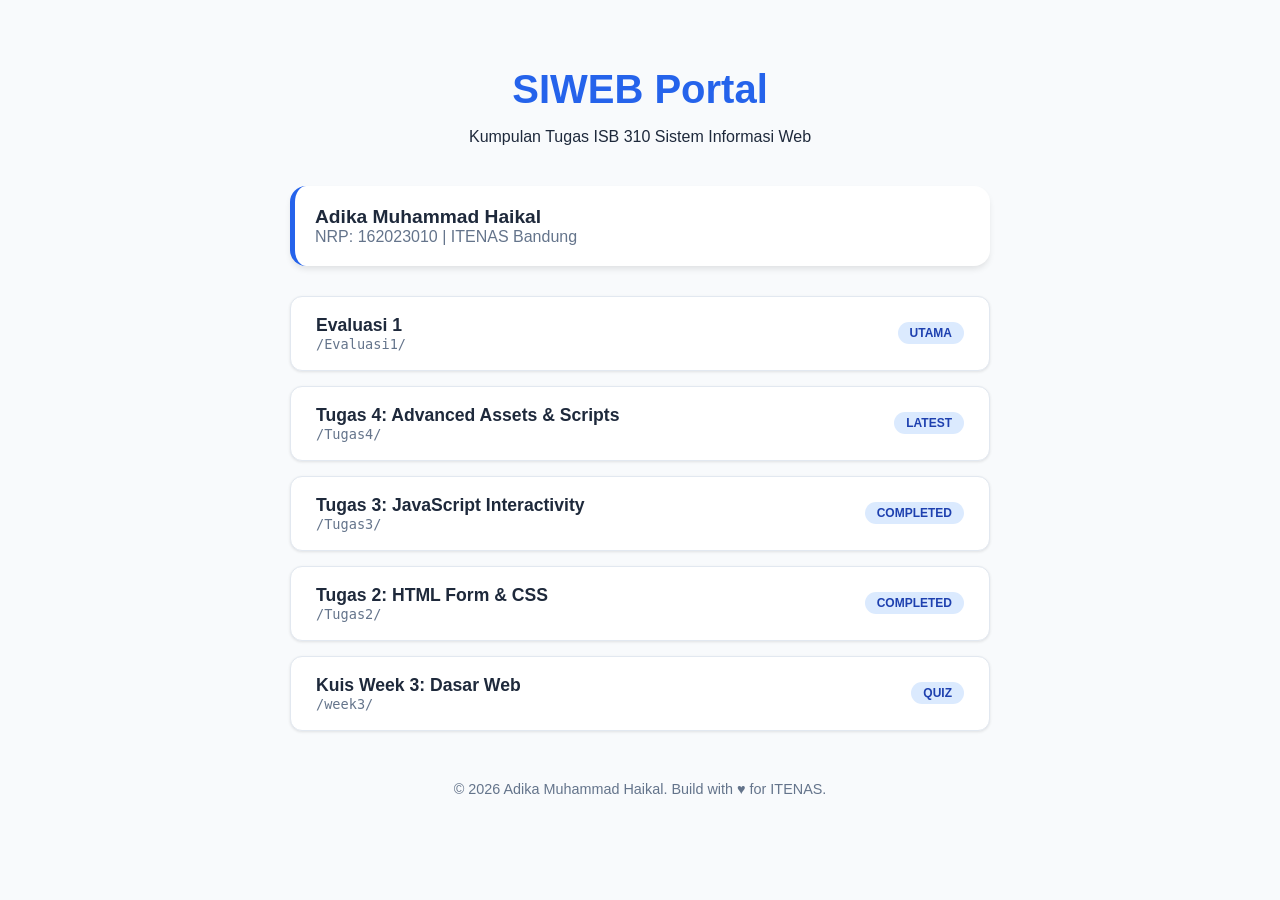
<file: index.html>
<!DOCTYPE html>
<html lang="id">
<head>
    <meta charset="UTF-8">
    <meta name="viewport" content="width=device-width, initial-scale=1.0">
    <title>Portal Tugas SIWEB - Adika</title>
    <style>
        :root {
            --primary: #2563eb;
            --secondary: #64748b;
            --bg: #f8fafc;
            --card: #ffffff;
            --text: #1e293b;
        }

        body {
            font-family: 'Inter', -apple-system, sans-serif;
            background-color: var(--bg);
            color: var(--text);
            margin: 0;
            padding: 40px 20px;
            display: flex;
            justify-content: center;
        }

        .container {
            width: 100%;
            max-width: 700px;
        }

        header {
            text-align: center;
            margin-bottom: 40px;
        }

        h1 {
            font-size: 2.5rem;
            margin-bottom: 10px;
            color: var(--primary);
        }

        .profile-card {
            background: var(--card);
            padding: 20px;
            border-radius: 16px;
            box-shadow: 0 4px 6px -1px rgba(0, 0, 0, 0.1);
            margin-bottom: 30px;
            border-left: 5px solid var(--primary);
        }

        .grid {
            display: grid;
            gap: 15px;
        }

        .task-item {
            background: var(--card);
            text-decoration: none;
            color: inherit;
            padding: 18px 25px;
            border-radius: 12px;
            display: flex;
            align-items: center;
            justify-content: space-between;
            box-shadow: 0 1px 3px rgba(0,0,0,0.1);
            transition: all 0.3s ease;
            border: 1px solid #e2e8f0;
        }

        .task-item:hover {
            transform: translateY(-3px);
            box-shadow: 0 10px 15px -3px rgba(0, 0, 0, 0.1);
            border-color: var(--primary);
        }

        .task-info {
            display: flex;
            flex-direction: column;
        }

        .task-name {
            font-weight: 700;
            font-size: 1.1rem;
        }

        .task-folder {
            font-size: 0.85rem;
            color: var(--secondary);
            font-family: monospace;
        }

        .status-badge {
            font-size: 0.75rem;
            padding: 4px 12px;
            border-radius: 20px;
            background: #dbeafe;
            color: #1e40af;
            font-weight: 600;
        }

        footer {
            margin-top: 50px;
            text-align: center;
            font-size: 0.9rem;
            color: var(--secondary);
        }
    </style>
</head>
<body>

<div class="container">
    <header>
        <h1>SIWEB Portal</h1>
        <p>Kumpulan Tugas ISB 310 Sistem Informasi Web</p>
    </header>

    <div class="profile-card">
        <div style="font-weight: bold; font-size: 1.2rem;">Adika Muhammad Haikal</div>
        <div style="color: var(--secondary);">NRP: 162023010 | ITENAS Bandung</div>
    </div>

    <div class="grid">
        <a href="Evaluasi1/index.html" class="task-item">
            <div class="task-info">
                <span class="task-name">Evaluasi 1</span>
                <span class="task-folder">/Evaluasi1/</span>
            </div>
            <span class="status-badge">UTAMA</span>
        </a>

        <a href="Tugas4/index.html" class="task-item">
            <div class="task-info">
                <span class="task-name">Tugas 4: Advanced Assets & Scripts</span>
                <span class="task-folder">/Tugas4/</span>
            </div>
            <span class="status-badge">LATEST</span>
        </a>

        <a href="Tugas3/index.html" class="task-item">
            <div class="task-info">
                <span class="task-name">Tugas 3: JavaScript Interactivity</span>
                <span class="task-folder">/Tugas3/</span>
            </div>
            <span class="status-badge">COMPLETED</span>
        </a>

        <a href="Tugas2/tugas2_162023010.html" class="task-item">
            <div class="task-info">
                <span class="task-name">Tugas 2: HTML Form & CSS</span>
                <span class="task-folder">/Tugas2/</span>
            </div>
            <span class="status-badge">COMPLETED</span>
        </a>

        <a href="week3/kuisWeek3.html" class="task-item">
            <div class="task-info">
                <span class="task-name">Kuis Week 3: Dasar Web</span>
                <span class="task-folder">/week3/</span>
            </div>
            <span class="status-badge">QUIZ</span>
        </a>
    </div>

    <footer>
        &copy; 2026 Adika Muhammad Haikal. Build with &hearts; for ITENAS.
    </footer>
</div>

</body>
</html>
</file>
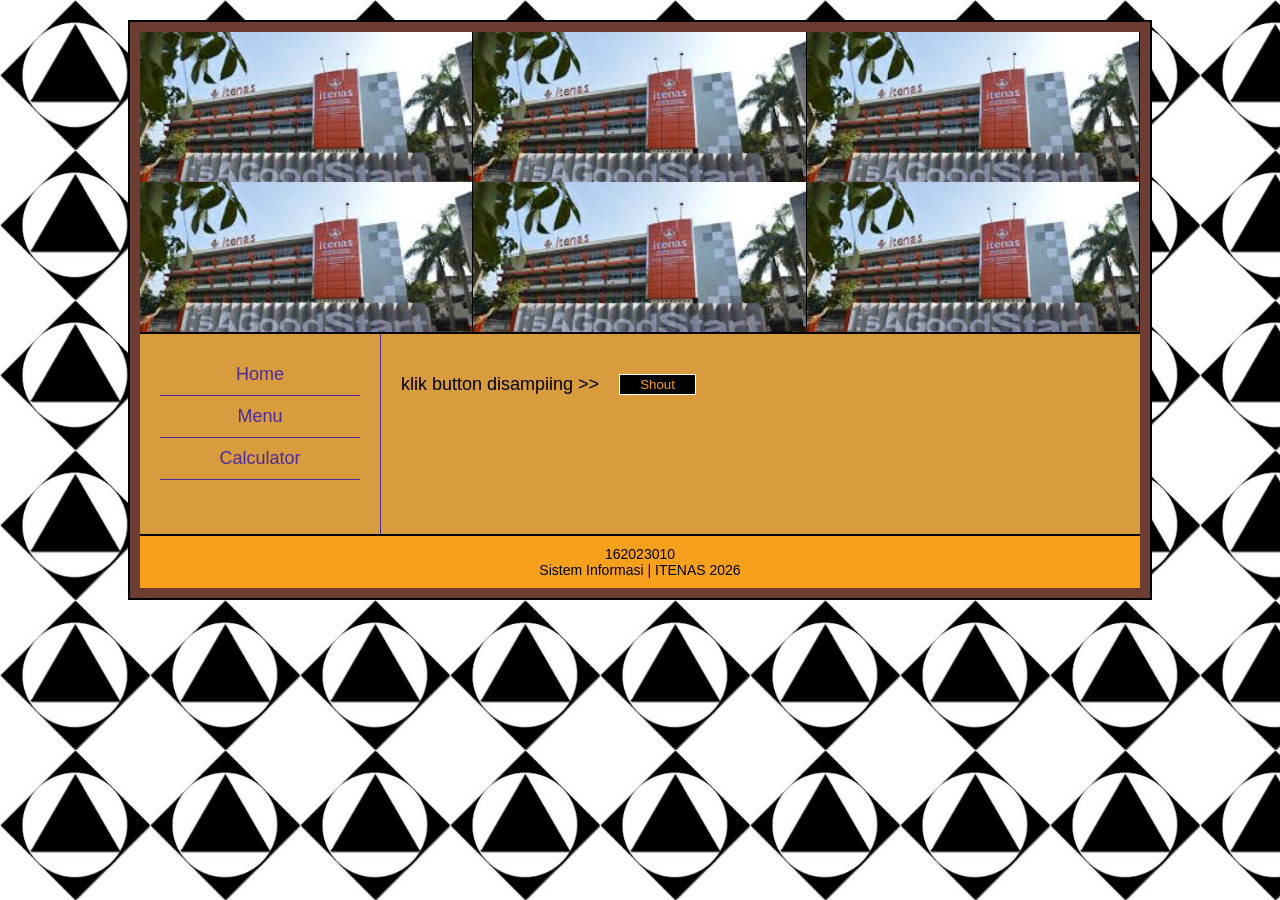
<file: Evaluasi1/index.html>
<!DOCTYPE html>
<html lang="id">
<head>
    <meta charset="UTF-8">
    <meta name="viewport" content="width=device-width, initial-scale=1.0">
    <title>Evaluasi</title>
    <link rel="stylesheet" href="css/style.css">
</head>
<body>
    <div class="bingkai-luar">
        <div class="wadah-utama">
            <header class="bagian-header">
                <div class="baris-banner baris-1"></div>
                <div class="baris-banner baris-2"></div>
            </header>

            <div class="tata-letak-utama">
                <aside class="bagian-samping">
                    <nav class="bagian-navigasi">
                        <div class="item-navigasi"><a href="#" id="homeLink">Home</a></div>
                        <div class="item-navigasi"><a href="#" id="menuLink">Menu</a></div>
                        <div class="item-navigasi"><a href="#" id="calculatorLink">Calculator</a></div>
                    </nav>
                </aside>

                <main class="area-konten" id="mainContent">
                    </main>
            </div>

            <footer class="footer">
                <div class="teks-tambahan">
                    162023010<br>
                    Sistem Informasi | ITENAS 2026
                </div>
            </footer>
        </div>
    </div>

    <script src="js/jquery.min.js"></script>
    <script src="js/vanilla-functions.js"></script>
    <script src="js/jquery-functions.js"></script>
</body>
</html>
</file>
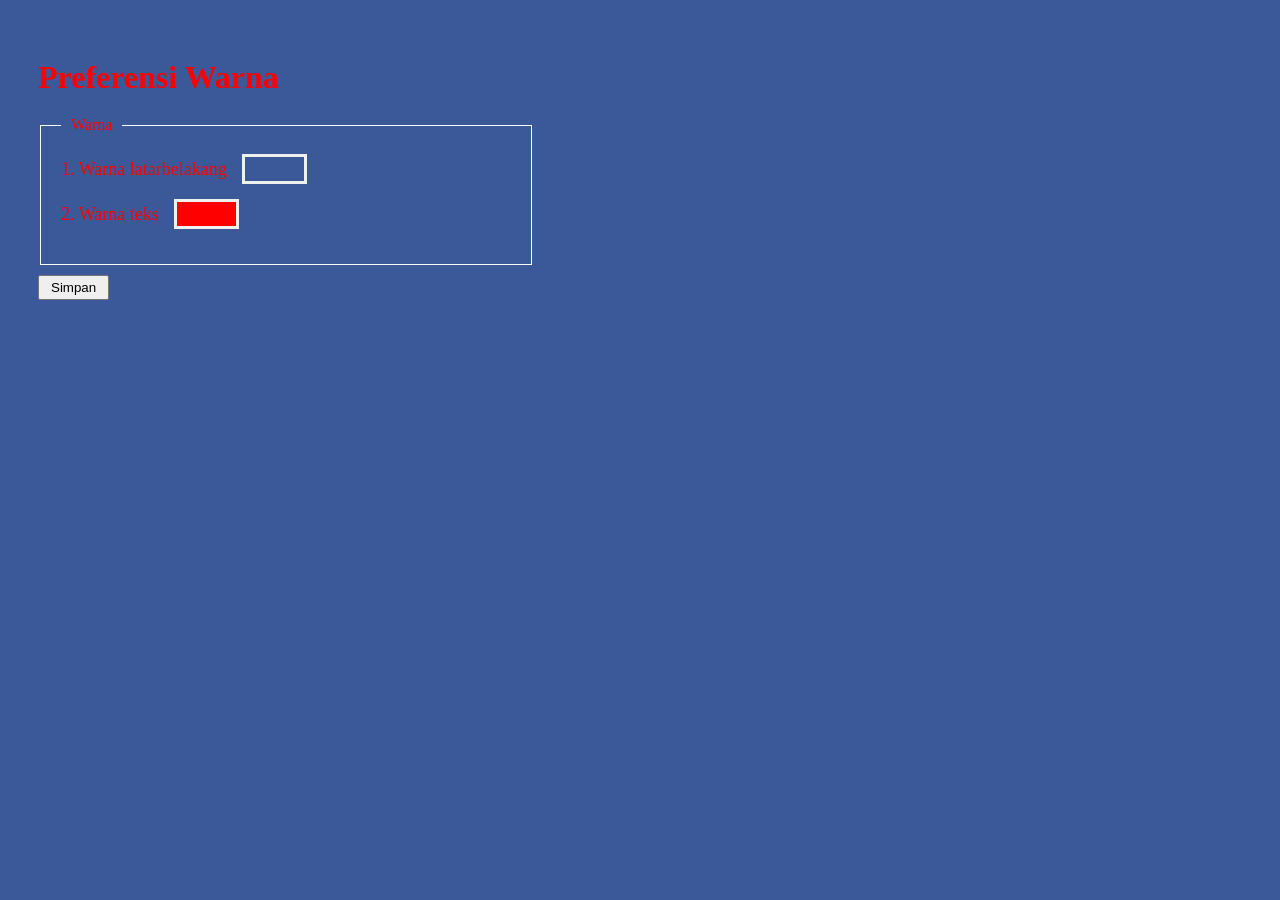
<file: Tugas3/index.html>
<!-- saya mengerjakan tugas ini sendiri tanpa melakukan kecurangan seperti menggunakan,
  mendupliaksi kode perogram kode program yang ada. jia saya melakukan kecurangan dalam 
  perngerjaan tugas ini maka saya siap menerima sanksi atau hukuman dari dari dosen mata 
  kuliah dan tuhan / allah  swt -->

<!DOCTYPE html>
<html lang="id">
<head>
    <meta charset="UTF-8">
    <meta name="viewport" content="width=device-width, initial-scale=1.0">
    <title>Ganti Warna</title>
    <link rel="stylesheet" href="style.css">
</head>
<body>

    <h1>Preferensi Warna</h1>

    <fieldset>
        <legend>Warna</legend>
        
        <div class="option-row">
            <span class="label-text">1. Warna latarbelakang</span>
            <input type="color" id="bgInput" value="#3b5998">
        </div>

        <div class="option-row">
            <span class="label-text">2. Warna teks</span>
            <input type="color" id="textInput" value="#ff0000">
        </div>
    </fieldset>

    <button id="btnSimpan">Simpan</button>

    <script src="script.js"></script>
</body>
</html>
</file>
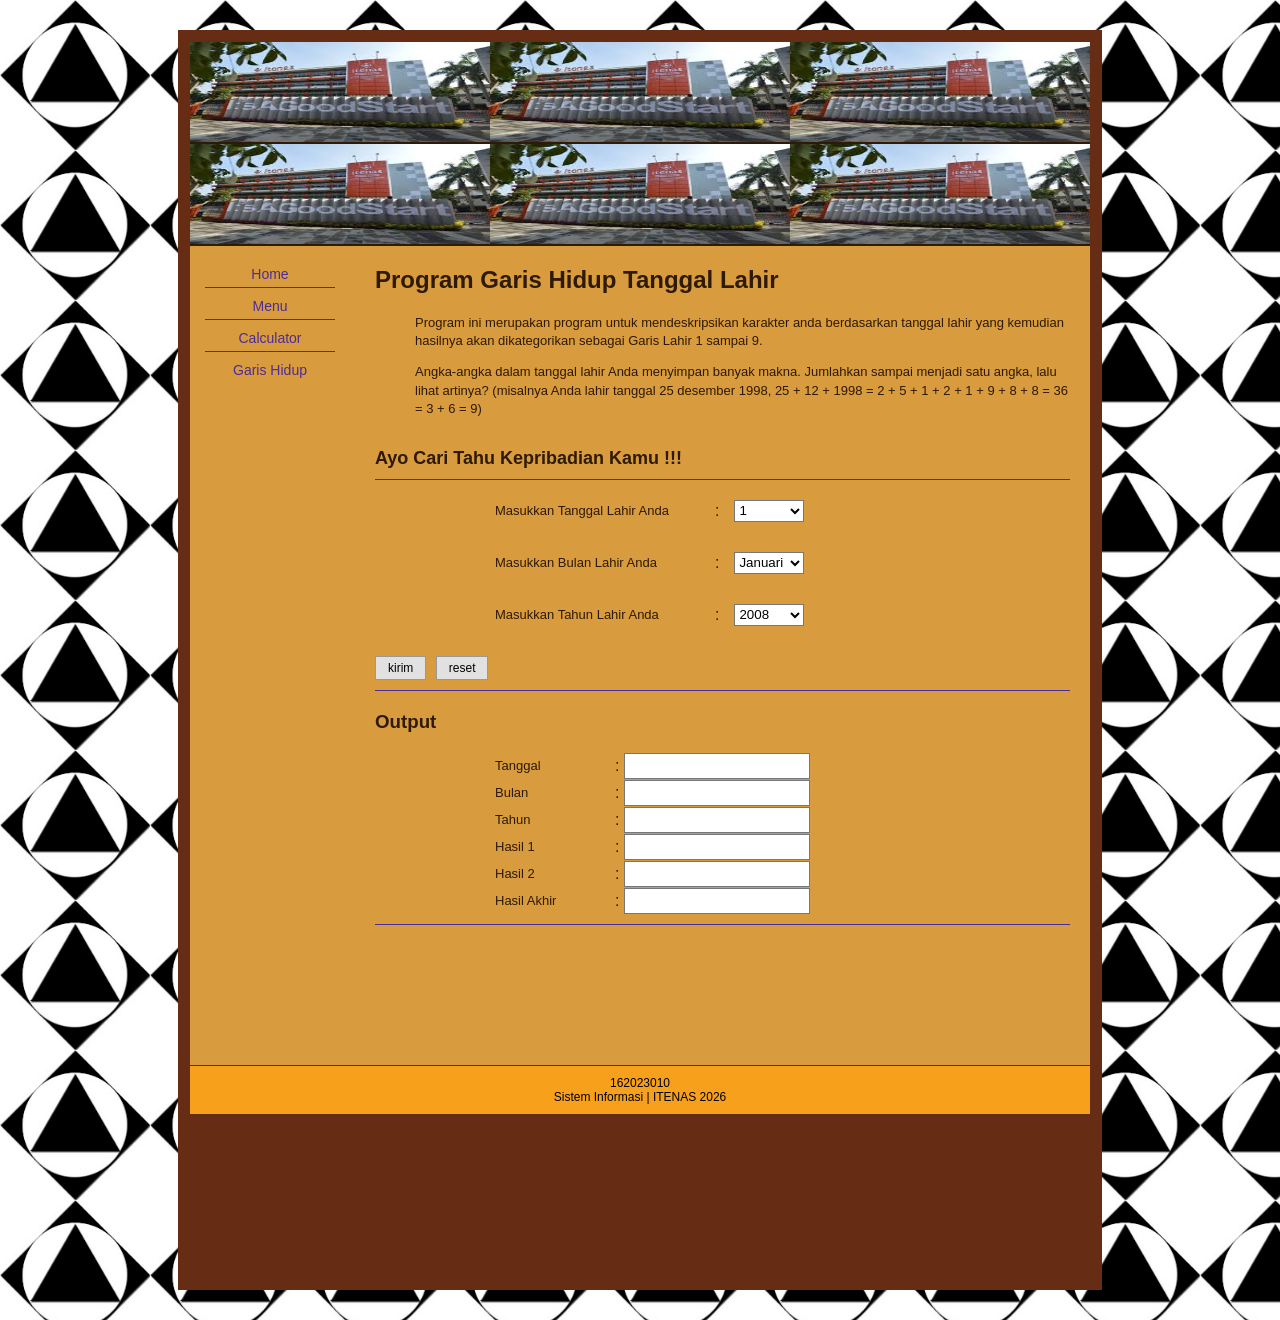
<file: Tugas4/index.html>
<!DOCTYPE html>
<html lang="id">
<head>
    <meta charset="UTF-8">
    <meta name="viewport" content="width=device-width, initial-scale=1.0">
    <title>Ramal garis</title>
    <link rel="stylesheet" href="css/style.css">
</head>
<body>
    <div class="bingkai-luar">
        <div class="wadah-utama">
            <header class="bagian-header">
                <div class="baris-banner baris-1"></div>
                <div class="baris-banner baris-2"></div>
            </header>

            <div class="tata-letak-utama">
                <aside class="bagian-samping">
                    <nav class="bagian-navigasi">
                        <div class="item-navigasi"><a href="#">Home</a></div>
                        <div class="item-navigasi"><a href="#">Menu</a></div>
                        <div class="item-navigasi"><a href="#">Calculator</a></div>
                        <div class="item-navigasi tanpa-garis-bawah"><a href="#">Garis Hidup</a></div>
                    </nav>
                </aside>

                <main class="area-konten">
                    <h2 class="judul-utama">Program Garis Hidup Tanggal Lahir</h2>
                    
                    <div class="teks-garis-hidup">
                        <p>Program ini merupakan program untuk mendeskripsikan karakter anda berdasarkan tanggal lahir yang kemudian hasilnya akan dikategorikan sebagai Garis Lahir 1 sampai 9.</p>
                        <p>Angka-angka dalam tanggal lahir Anda menyimpan banyak makna. Jumlahkan sampai menjadi satu angka, lalu lihat artinya? (misalnya Anda lahir tanggal 25 desember 1998, 25 + 12 + 1998 = 2 + 5 + 1 + 2 + 1 + 9 + 8 + 8 = 36 = 3 + 6 = 9)</p> 
                    </div>

                    <h3 class="slogan">Ayo Cari Tahu Kepribadian Kamu !!!</h3>
                    <div class="garis-pemisah"></div>

                    <div class="bungkusan-formulir menjorok-ke-dalam">
                        <div class="baris-input">
                            <label>Masukkan Tanggal Lahir Anda</label>
                            <span>:</span>
                            <select id="tanggal"></select>
                        </div>
                        <div class="baris-input">
                            <label>Masukkan Bulan Lahir Anda</label>
                            <span>:</span>
                            <select id="bulan">
                                <option value="1">Januari</option>
                                <option value="2">Februari</option>
                                <option value="3">Maret</option>
                                <option value="4">April</option>
                                <option value="5">Mei</option>
                                <option value="6">Juni</option>
                                <option value="7">Juli</option>
                                <option value="8">Agustus</option>
                                <option value="9">September</option>
                                <option value="10">Oktober</option>
                                <option value="11">November</option>
                                <option value="12">Desember</option>
                            </select>
                        </div>
                        <div class="baris-input">
                            <label>Masukkan Tahun Lahir Anda</label>
                            <span>:</span>
                            <select id="tahun"></select>
                        </div>

                        <div class="tombol-aksi">
                            <button id="tombolKirim">kirim</button>
                            <button id="tombolReset">reset</button>
                        </div>
                    </div>

                    <div class="garis-pemisah"></div>
                    
                    <div id="wadahOutput">
                        <h3 class="judul-output">Output</h3>
                        <div class="bungkusan-output menjorok-ke-dalam">
                            <div class="baris-output">
                                <label>Tanggal</label><span>:</span><input type="text" id="outputTanggal" readonly>
                            </div>
                            <div class="baris-output">
                                <label>Bulan</label><span>:</span><input type="text" id="outputBulan" readonly>
                            </div>
                            <div class="baris-output">
                                <label>Tahun</label><span>:</span><input type="text" id="outputTahun" readonly>
                            </div>
                            <div class="baris-output">
                                <label>Hasil 1</label><span>:</span><input type="text" id="outputHasil1" readonly>
                            </div>
                            <div class="baris-output">
                                <label>Hasil 2</label><span>:</span><input type="text" id="outputHasil2" readonly>
                            </div>
                            <div class="baris-output tanpa-margin">
                                <label>Hasil Akhir</label><span>:</span><input type="text" id="outputHasilAkhir" readonly>
                            </div>
                        </div>
                        <div class="garis-pemisah"></div>
                        <div id="teksArti" class="kotak-deskripsi menjorok-ke-dalam"></div>
                    </div>
                </main>
            </div>
            <footer class="footer">
                <div class="teks-tambahan">
                    162023010<br>
                    Sistem Informasi | ITENAS 2026
                </div>
            </footer>
        </div>
    </div>
        
    <script src="https://code.jquery.com/jquery-3.6.0.min.js"></script>
    <script src="script.js"></script>
</body>
</html>
</file>
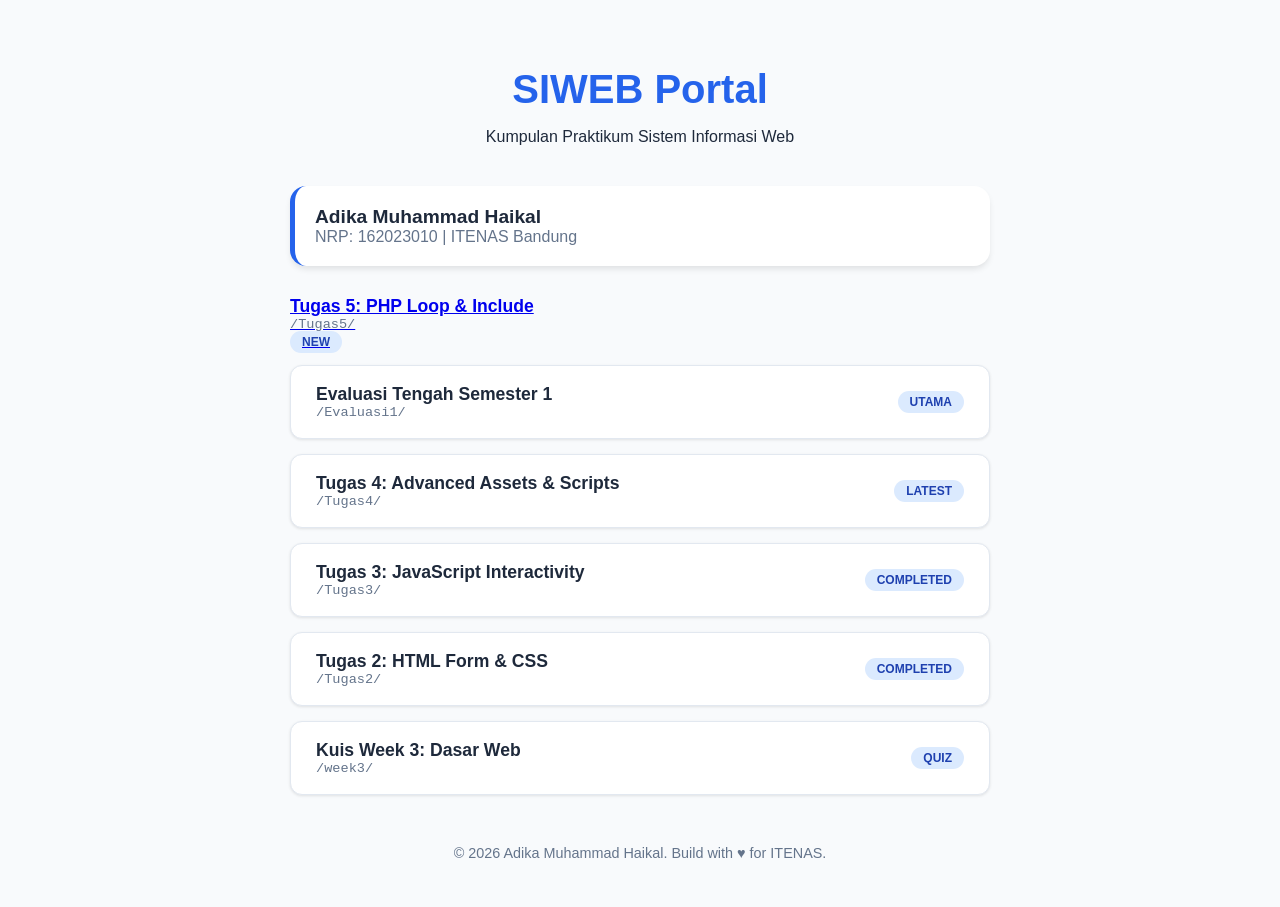
<file: daftarTugas.html>
<!DOCTYPE html>
<html lang="id">
<head>
    <meta charset="UTF-8">
    <meta name="viewport" content="width=device-width, initial-scale=1.0">
    <title>Portal Tugas SIWEB - Adika</title>
    <style>
        :root {
            --primary: #2563eb;
            --secondary: #64748b;
            --bg: #f8fafc;
            --card: #ffffff;
            --text: #1e293b;
        }

        body {
            font-family: 'Inter', -apple-system, sans-serif;
            background-color: var(--bg);
            color: var(--text);
            margin: 0;
            padding: 40px 20px;
            display: flex;
            justify-content: center;
        }

        .container {
            width: 100%;
            max-width: 700px;
        }

        header {
            text-align: center;
            margin-bottom: 40px;
        }

        h1 {
            font-size: 2.5rem;
            margin-bottom: 10px;
            color: var(--primary);
        }

        .profile-card {
            background: var(--card);
            padding: 20px;
            border-radius: 16px;
            box-shadow: 0 4px 6px -1px rgba(0, 0, 0, 0.1);
            margin-bottom: 30px;
            border-left: 5px solid var(--primary);
        }

        .grid {
            display: grid;
            gap: 15px;
        }

        .task-item {
            background: var(--card);
            text-decoration: none;
            color: inherit;
            padding: 18px 25px;
            border-radius: 12px;
            display: flex;
            align-items: center;
            justify-content: space-between;
            box-shadow: 0 1px 3px rgba(0,0,0,0.1);
            transition: all 0.3s ease;
            border: 1px solid #e2e8f0;
        }

        .task-item:hover {
            transform: translateY(-3px);
            box-shadow: 0 10px 15px -3px rgba(0, 0, 0, 0.1);
            border-color: var(--primary);
        }

        .task-info {
            display: flex;
            flex-direction: column;
        }

        .task-name {
            font-weight: 700;
            font-size: 1.1rem;
        }

        .task-folder {
            font-size: 0.85rem;
            color: var(--secondary);
            font-family: monospace;
        }

        .status-badge {
            font-size: 0.75rem;
            padding: 4px 12px;
            border-radius: 20px;
            background: #dbeafe;
            color: #1e40af;
            font-weight: 600;
        }

        footer {
            margin-top: 50px;
            text-align: center;
            font-size: 0.9rem;
            color: var(--secondary);
        }
    </style>
</head>
<body>

<div class="container">
    <header>
        <h1>SIWEB Portal</h1>
        <p>Kumpulan Praktikum Sistem Informasi Web</p>
    </header>

    <div class="profile-card">
        <div style="font-weight: bold; font-size: 1.2rem;">Adika Muhammad Haikal</div>
        <div style="color: var(--secondary);">NRP: 162023010 | ITENAS Bandung</div>
    </div>

    <div class="grid">
        <a href="Tugas5/index.php" class="tasr-item">
            <div class="task-info">
                <span class="task-name">Tugas 5: PHP Loop & Include</span>
                <span class="task-folder">/Tugas5/</span>
            </div>
            <span class="status-badge">NEW</span>
        </a>

        <a href="Evaluasi1/index.html" class="task-item">
            <div class="task-info">
                <span class="task-name">Evaluasi Tengah Semester 1</span>
                <span class="task-folder">/Evaluasi1/</span>
            </div>
            <span class="status-badge">UTAMA</span>
        </a>

        <a href="Tugas4/index.html" class="task-item">
            <div class="task-info">
                <span class="task-name">Tugas 4: Advanced Assets & Scripts</span>
                <span class="task-folder">/Tugas4/</span>
            </div>
            <span class="status-badge">LATEST</span>
        </a>

        <a href="Tugas3/index.html" class="task-item">
            <div class="task-info">
                <span class="task-name">Tugas 3: JavaScript Interactivity</span>
                <span class="task-folder">/Tugas3/</span>
            </div>
            <span class="status-badge">COMPLETED</span>
        </a>

        <a href="Tugas2/tugas2_162023010.html" class="task-item">
            <div class="task-info">
                <span class="task-name">Tugas 2: HTML Form & CSS</span>
                <span class="task-folder">/Tugas2/</span>
            </div>
            <span class="status-badge">COMPLETED</span>
        </a>

        <a href="week3/kuisWeek3.html" class="task-item">
            <div class="task-info">
                <span class="task-name">Kuis Week 3: Dasar Web</span>
                <span class="task-folder">/week3/</span>
            </div>
            <span class="status-badge">QUIZ</span>
        </a>
    </div>

    <footer>
        &copy; 2026 Adika Muhammad Haikal. Build with &hearts; for ITENAS.
    </footer>
</div>

</body>
</html>
</file>
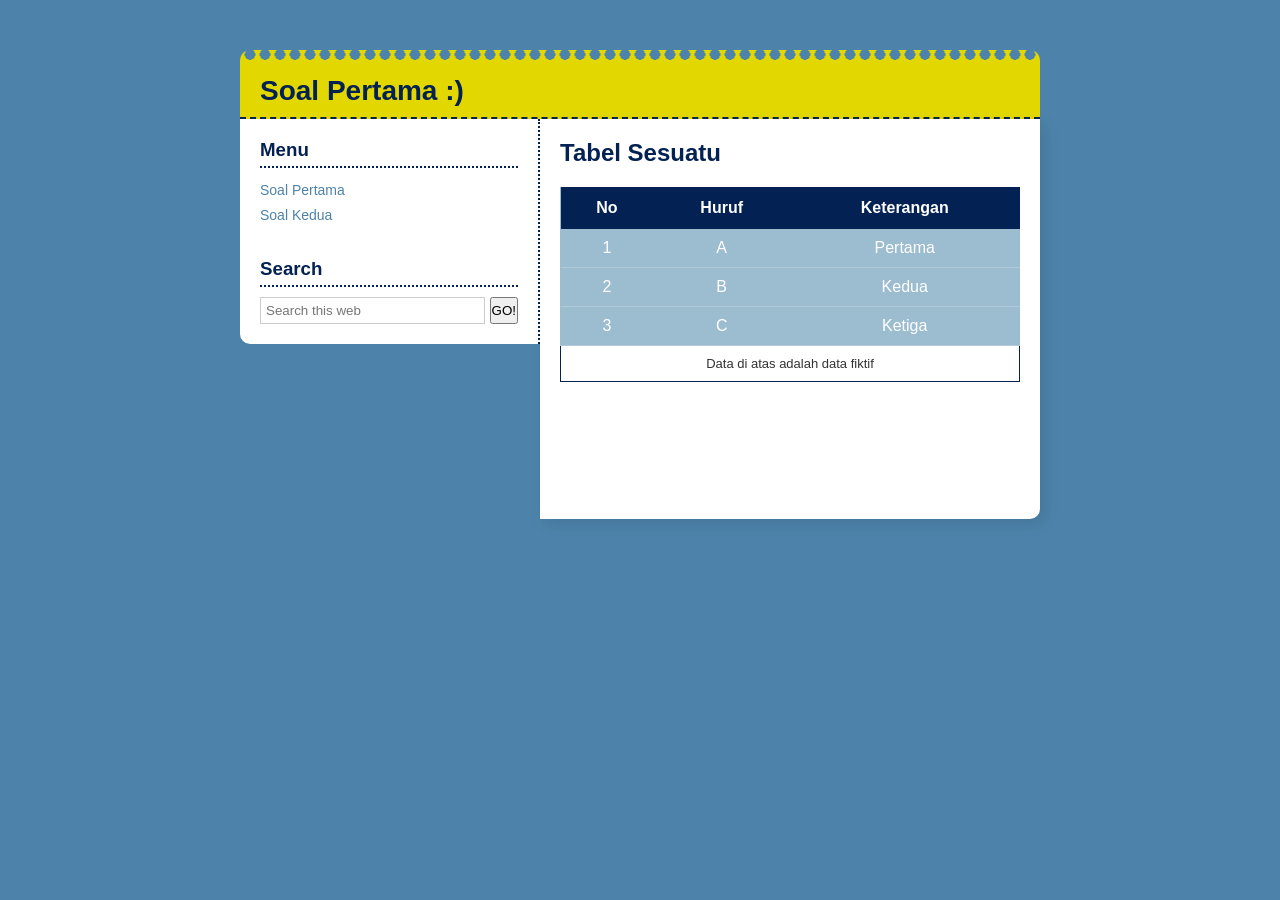
<file: Tugas2/tugas2_162023010.html>
<!--saya mengerjakan tugas ini sendiri tanpa melakukan kecurangan seperti menggunakan, mendupliaksi kode perogram kode program yang ada. jia saya melakukan kecurangan dalam perngerjaan tugas ini maka saya siap menerima sanksi atau hukuman dari dari dosen mata kuliah dan tuhan / allah  swt-->
<!DOCTYPE html>
<html lang="id">
<head>
    <meta charset="UTF-8">
    <meta name="viewport" content="width=device-width, initial-scale=1.0">
    <title>Soal Pertama</title>
    <link rel="stylesheet" href="style.css">
</head>
<body>

    <div class="container">
        <header class="main-header">
            <h1>Soal Pertama :)</h1>
        </header>

        <div class="content-wrapper">
            <aside class="sidebar">
                <section class="menu">
                    <h3>Menu</h3>
                    <ul>
                        <li><a href="tugas2_162023010.html">Soal Pertama</a></li>
                        <li><a href="tugas2_soal2_162023010.html">Soal Kedua</a></li>
                    </ul>
                </section>

                <section class="search">
                    <h3>Search</h3>
                    <div class="search-box">
                        <input type="text" placeholder="Search this web">
                        <button type="button">GO!</button>
                    </div>
                </section>
            </aside>

            <main class="main-content">
                <h2>Tabel Sesuatu</h2>
                
                <table class="data-table">
                    <thead>
                        <tr>
                            <th>No</th>
                            <th>Huruf</th>
                            <th>Keterangan</th>
                        </tr>
                    </thead>
                    <tbody>
                        <tr>
                            <td>1</td>
                            <td>A</td>
                            <td>Pertama</td>
                        </tr>
                        <tr>
                            <td>2</td>
                            <td>B</td>
                            <td>Kedua</td>
                        </tr>
                        <tr>
                            <td>3</td>
                            <td>C</td>
                            <td>Ketiga</td>
                        </tr>
                    </tbody>
                    <tfoot>
                        <tr>
                            <td colspan="3">Data di atas adalah data fiktif</td>
                        </tr>
                    </tfoot>
                </table>
            </main>
        </div>
    </div>
</body>

</html>
</file>
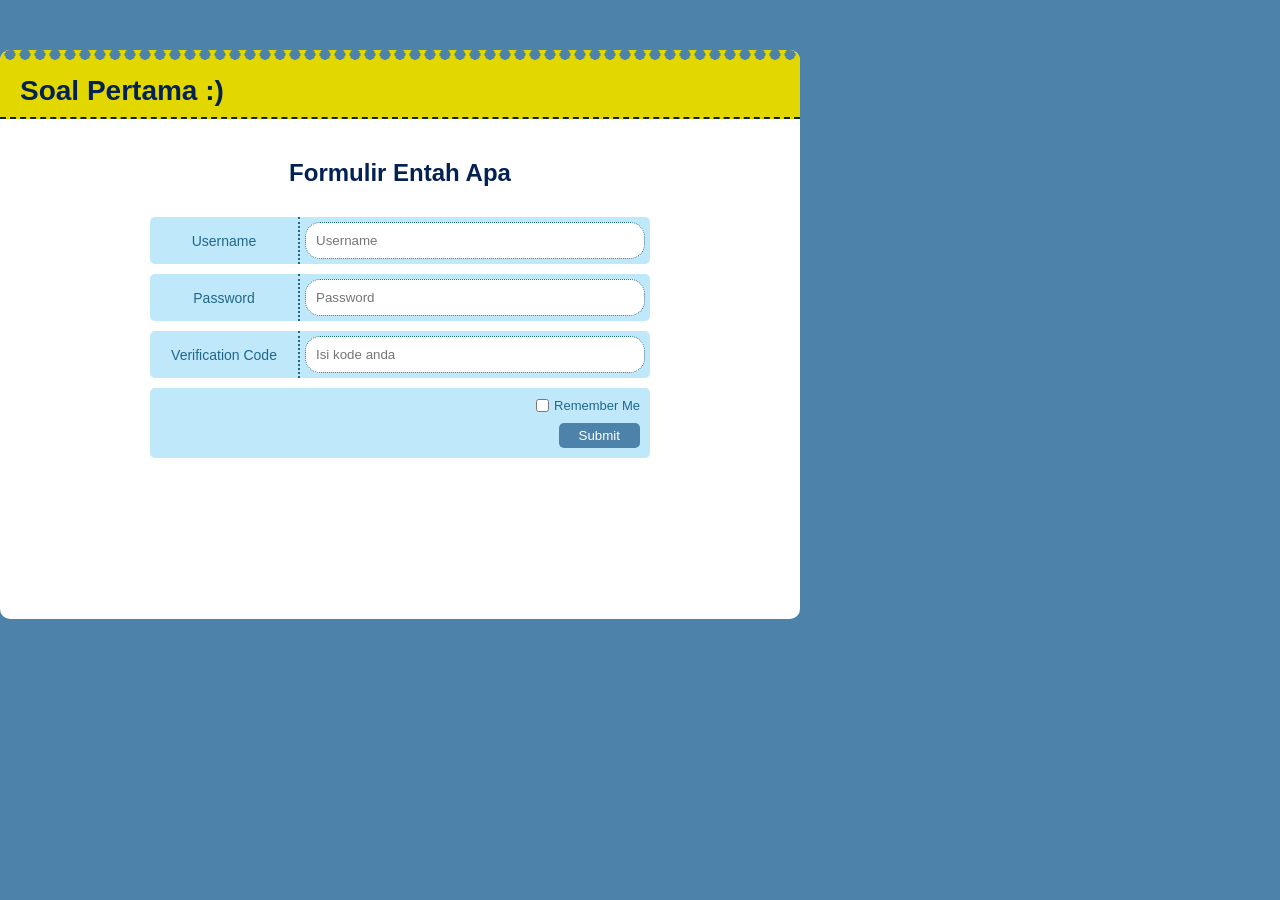
<file: Tugas2/tugas2_soal2_162023010.html>
<!--saya mengerjakan tugas ini sendiri tanpa melakukan kecurangan seperti menggunakan, mendupliaksi kode perogram kode program yang ada. jia saya melakukan kecurangan dalam perngerjaan tugas ini maka saya siap menerima sanksi atau hukuman dari dari dosen mata kuliah dan tuhan / allah  swt-->
<!DOCTYPE html>
<html lang="id">
<head>
    <meta charset="UTF-8">
    <meta name="viewport" content="width=device-width, initial-scale=1.0">
    <title>Soal Kedua</title>
    <link rel="stylesheet" href="style2.css">
</head>
<body>

    <div class="container">
        <header class="main-header">
            <h1>Soal Pertama :)</h1>
        </header>

        <main class="content-area">
            <h2>Formulir Entah Apa</h2>

            <form class="my-form">
                <div class="form-group">
                    <label for="username">Username</label>
                    <input type="text" id="username" placeholder="Username">
                </div>

                <div class="form-group">
                    <label for="password">Password</label>
                    <input type="password" id="password" placeholder="Password">
                </div>

                <div class="form-group">
                    <label for="verify">Verification Code</label>
                    <input type="text" id="verify" placeholder="Isi kode anda">
                </div>

                <div class="form-footer">
                    <div class="remember-me">
                        <input type="checkbox" id="remember">
                        <label for="remember">Remember Me</label>
                    </div>
                    <button type="submit" class="btn-submit">Submit</button>
                </div>
            </form>
        </main>
    </div>

</body>
</html>
</file>
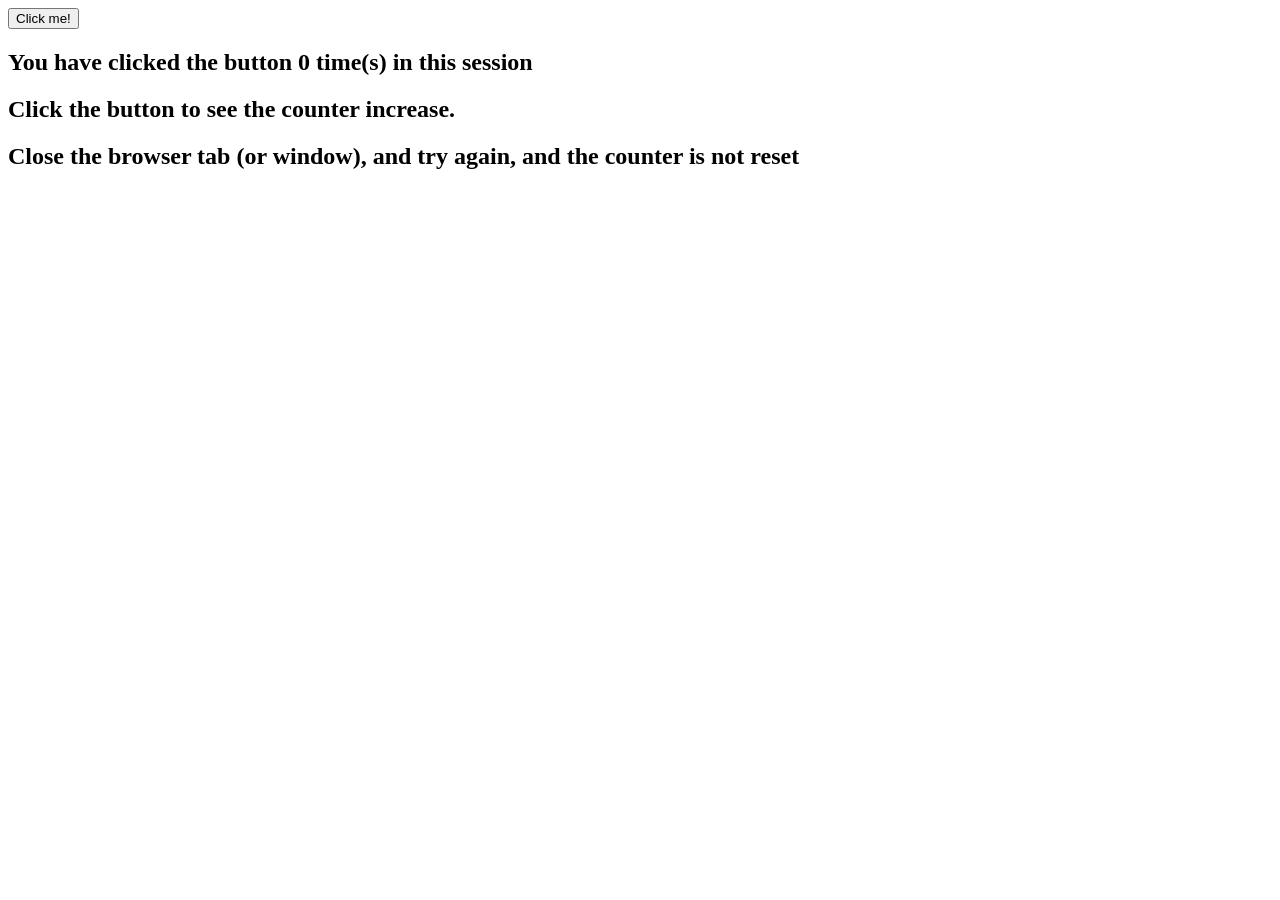
<file: week3/kuisWeek3.html>
<!--saya mengerjakan tugas ini sendiri tanpa melakukan kecurangan seperti menggunakan, 
mendupliaksi kode perogram kode program yang ada. jia saya melakukan kecurangan dalam 
perngerjaan tugas ini maka saya siap menerima sanksi atau hukuman dari dari dosen mata 
kuliah dan tuhan / allah  swt-->

<!--Referensi
- https://stackoverflow.com/questions/3888902/detect-browser-or-tab-closing
- https://sko.dev/snippet/cara-membuat-button-di-javascript/
-->

<!DOCTYPE html>
<html lang="en">
<head>
    <meta charset="UTF-8">
    <meta name="viewport" content="width=device-width, initial-scale=1.0">
    <title>Kuis</title>
</head>
<body>
    <button id="buton" onclick="tambah()">Click me!</button>
    <h2 id="angka">You have clicked the button <span id="display_angka">0</span> time(s) in this session</h2>
    <h2>Click the button to see the counter increase.</h2>
    <h2>Close the browser tab (or window), and try again, and the counter is not reset</h2>

    <script>
        let angka = localStorage.getItem("simpananAngka") || 0;
        document.getElementById("display_angka").innerHTML = angka;

        function tambah() {
            angka++;
            document.getElementById("display_angka").innerHTML = angka;
            localStorage.setItem("simpananAngka", angka);
        }
    </script>
</body>
</html>
</file>
<file: Evaluasi1/css/style.css>
body {
    background-image: url('../assets/Logo_itenas.jpg');
    background-repeat: repeat;
    background-size: 150px;
    margin: 0;
    padding: 20px 0;
    font-family: Arial, sans-serif;
    display: flex;
    justify-content: center;
}

.bingkai-luar {
    background-color: #6d3d33;
    padding: 10px;
    border: 2px solid #000;
}

.wadah-utama {
    width: 1000px;
    background-color: #d89b3d;
    display: flex;
    flex-direction: column;
    height: auto; 
}

.bagian-header {
    display: grid;
    grid-template-columns: repeat(3, 1fr);
    border-bottom: 2px solid #000;
}

.baris-banner {
    height: 150px;
    background-image: url('../assets/background.jpg');
    background-size: cover;
    border-right: 1px solid #000;
}

.tata-letak-utama {
    display: flex;
    min-height: 200px; 
}

.bagian-samping {
    width: 200px;
    padding: 20px;
    border-right: 1px solid #4b2c9b;
}

.item-navigasi {
    border-bottom: 1px solid #4b2c9b;
    padding: 10px 0;
    text-align: center;
}

.bagian-navigasi a {
    color: #4b2c9b;
    text-decoration: none;
    font-size: 18px;
}

.area-konten {
    flex: 1;
    padding: 20px;
    display: flex;
    flex-direction: column;
    justify-content: flex-start; 
}

.footer {
    background-color: #f7a01c;
    text-align: center;
    padding: 10px;
    border-top: 2px solid #000;
    font-size: 14px;
}

.wadah-menu-flex {
    display: flex;
    align-items: stretch;
    margin-top: 10px;
}

.tabel-menu {
    border-collapse: collapse;
    background-color: #ffcc00;
    border: 1px solid #888;
}

.tabel-menu th, .tabel-menu td {
    border: 1px solid #888;
    padding: 5px 10px;
    color: #000;
    font-size: 14px;
}

.tabel-menu th, 
.tabel-menu td {
    background-color: #ffcc00;
    text-align: left;
}

.rata-kanan-hasil {
    text-align: right !important;
    padding-right: 15px !important;
}

.card-reset-terpisah {
    background-color: #f0f0f0;
    border: 1px solid #888;
    border-left: none;
    display: flex;
    align-items: center;
    justify-content: center;
    padding: 0 25px;
}

.tabel-menu input {
    width: 120px;
    padding: 3px;
    border: 1px solid #888;
    background-color: #fff;
    font-family: Arial, sans-serif;
}

.btn-reset-menu {
    background-color: #000;
    color: #ffcc00;
    border: 1px solid #fff;
    padding: 6px 20px;
    cursor: pointer;
    font-weight: bold;
    font-size: 13px;
    white-space: nowrap;
}

.btn-shout, .btn-hitung, .btn-reset {
    background-color: #000;
    color: #f7a01c;
    border: 1px solid #fff;
    padding: 2px 20px;
    cursor: pointer;
}
</file>
<file: Tugas3/style.css>
/*saya mengerjakan tugas ini sendiri tanpa melakukan kecurangan seperti menggunakan,
  mendupliaksi kode perogram kode program yang ada. jia saya melakukan kecurangan dalam 
  perngerjaan tugas ini maka saya siap menerima sanksi atau hukuman dari dari dosen mata 
  kuliah dan tuhan / allah  swt*/

body {
    background-color: #3b5998;
    color: #ff0000;
    font-family: serif;
    padding: 30px;
    transition: background-color 0.3s ease, color 0.3s ease;
}

h1 {
    font-size: 32px;
    margin-bottom: 20px;
}

fieldset {
    border: 1px solid white;
    padding: 20px;
    width: fit-content;
    min-width: 450px;
    margin-bottom: 10px;
}

legend {
    padding: 0 10px;
}

.option-row {
    display: flex;
    align-items: center;
    margin-bottom: 15px;
}

.label-text {
    font-size: 18px;
    margin-right: 15px;
}

input[type="color"] {
    -webkit-appearance: none;
    border: 3px solid #f0f0f0;
    width: 65px;
    height: 30px;
    cursor: pointer;
    background: none;
    padding: 0;
}

input[type="color"]::-webkit-color-swatch-wrapper {
    padding: 0;
}

input[type="color"]::-webkit-color-swatch {
    border: none;
}

button {
    padding: 4px 12px;
    cursor: pointer;
    background-color: #efefef;
    border: 1px solid #767676;
    border-radius: 2px;
}
</file>
<file: Tugas4/css/style.css>
body {
    background-image: url('../assets/Logo_itenas.jpg');
    background-repeat: repeat;
    background-size: 150px;
    margin: 0;
    padding: 30px 0;
    min-height: 140vh;
    font-family: "Helvetica", Arial, sans-serif !important;
    display: flex;
    justify-content: center;
}

.bingkai-luar {
    background-color: #672d14; 
    padding: 12px;
    max-width: fit-content;
    margin: 0 auto;
}

.wadah-utama {
    width: 900px; 
    background-color: #fff;
    display: flex;
    flex-direction: column;
}

.baris-banner {
    background-image: url('../assets/background.jpg');
    height: 100px;
    background-repeat: repeat-x;
    background-size: 33.333% 100%;
}

.baris-1, .baris-2 { 
    border-bottom: 2px solid #2e1a05; 
}

.tata-letak-utama {
    display: flex;
    background-color: #d89b3d; 
    min-height: 700px;
    color: #2e1a05;
}

.bagian-samping {
    width: 170px;
    padding: 15px 0 0 15px;
    background-color: #d89b3d;
}

.item-navigasi {
    border-bottom: 1px solid #4b2c9b;
    width: 130px;
    margin-bottom: 5px;
}

.item-navigasi.tanpa-garis-bawah { 
    border-bottom: none; 
}

.bagian-navigasi a {
    display: block;
    color: #4b2c9b;
    text-decoration: none;
    padding: 5px 0;
    font-size: 14px;
    text-align: center;
}

.area-konten {
    flex: 1;
    padding: 20px 20px 20px 0;
    background-color: #d89b3d;
}

.judul-utama { 
    margin: 0 0 20px 0; 
    font-size: 24px; 
    color: #2e1a05;
}

.teks-garis-hidup {
    margin-left: 40px;
    font-size: 13px;
    line-height: 1.4;
    margin-bottom: 30px;
    color: #2e1a05;
}

.slogan { 
    margin: 20px 0 0 0; 
    font-size: 18px; 
    color: #2e1a05;
}

.garis-pemisah {
    border-bottom: 1.5px solid #4b2c9b;
    margin: 10px 0 20px 0;
}

.menjorok-ke-dalam {
    margin-left: 120px;
}

.baris-input {
    display: flex;
    align-items: center;
    margin-bottom: 30px;
}

.baris-output {
    display: flex;
    align-items: center;
    margin-bottom: 1px;
}

.baris-input label, .baris-output label { 
    width: 220px; 
    font-size: 13px;
    color: #2e1a05;
}

.baris-input span { 
    margin-right: 15px; 
    color: #2e1a05;
}

.baris-output span { 
    margin-right: 5px; 
    margin-left: -100px;
    color: #2e1a05;
}

select, .baris-output input {
    width: 70px;
    height: 22px;
    border: 1px solid #777;
    background-color: white;
}

.baris-output input { 
    width: 180px; 
    background: #fff; 
}

.bungkusan-formulir .tombol-aksi {
    margin-left: 0 !important;
    position: relative;
    left: -120px;
}

.bungkusan-formulir {
    position: relative;
}

.tombol-aksi {
    position: absolute;
    left: 0;
    top: 100%;
    margin-top: 10px;
}

button {
    font-size: 12px;
    padding: 4px 12px;
    cursor: pointer;
    background: #e1e1e1;
    border: 1px solid #999;
    margin-right: 5px;
}

button:hover {
    background: #d1d1d1;
}

.judul-output { 
    margin: 10px 0 20px 0; 
    color: #2e1a05;
}


.kotak-deskripsi {
    margin-left: 40px;
    font-size: 13px;
    line-height: 1.5;
    text-align: justify;
    padding-right: 20px;
    min-height: 100px;
    color: #2e1a05;
}

.isi-deskripsi p {
    margin-bottom: 15px;
}

#wadahOutput {
    background-color: #d89b3d;
    width: 100%;
}

.bungkusan-output {
    background-color: #d89b3d;
}

.teks-tambahan {
    background-color: #f7a01c;
    text-align: center;
    font-size: 12px;
    color: #000;
    padding: 10px 0;
    border-top: 1px solid #672d14;
}
</file>
<file: Tugas2/style.css>
* {
    box-sizing: border-box;
    margin: 0;
    padding: 0;
    font-family: Arial, sans-serif;
}

body {
    background-color: #4D83AA;
    display: flex;
    justify-content: center;
    padding-top: 50px;
}

.container {
    width: 800px;
    background-color: transparent;
    border-radius: 10px;
    overflow: visible;
    box-shadow: none;
}

.main-header {
    background-color: #E2D800;
    background-image: radial-gradient(#4D83AA 50%, transparent 50%);
    background-size: 15px 15px;
    background-repeat: repeat-x;
    background-position: center -3px; 
    padding: 25px 10px 10px 20px;
    border-bottom: 2px dashed #032152;
    border-top-left-radius: 10px;
    border-top-right-radius: 10px;
}

.main-header h1 {
    color: #032152;
    font-size: 28px;
}

.content-wrapper {
    display: flex;
    align-items: flex-start;
}

.sidebar {
    width: 300px;
    padding: 20px;
    background-color: white;
    border-right: 2px dotted #032152;
    border-bottom-left-radius: 10px;
}

.sidebar h3 {
    color: #032152;
    border-bottom: 2px dotted #032152;
    padding-bottom: 5px;
    margin-bottom: 10px;
}

.sidebar ul {
    list-style: none;
    margin-bottom: 30px;
}

.sidebar ul li a {
    text-decoration: none;
    color: #4D83AA;
    font-size: 14px;
    line-height: 1.8;
}

.search-box {
    display: flex;
    gap: 5px;
}

.search-box input {
    width: 100%;
    padding: 5px;
    border: 1px solid #ccc;
}

.main-content {
    width: 500px;
    padding: 20px;
    background-color: white;
    border-bottom-right-radius: 10px;
    min-height: 400px; 
    box-shadow: 5px 5px 15px rgba(0,0,0,0.1);
}

.main-content h2 {
    color: #032152;
    margin-bottom: 20px;
}

.data-table {
    width: 100%;
    border-collapse: collapse;
    background-color: #9CBCD0;
    color: white;
    text-align: center;
}

.data-table th {
    background-color: #032152;
    padding: 12px;
}

.data-table td {
    padding: 10px;
    border-bottom: 1px solid rgba(255,255,255,0.2);
}

.data-table tfoot td {
    background-color: white;
    color: #333;
    font-size: 13px;
    padding: 10px;
    border: 1px solid #032152;
}
</file>
<file: Tugas2/style2.css>
* {
    box-sizing: border-box;
    margin: 0;
    padding: 0;
    font-family: Arial, sans-serif;
}

body {
    background-color: #4D83AA;
    justify-content: center;
    padding-top: 50px;
}

.container {
    width: 800px;
    background-color: white;
    border-radius: 10px;
    overflow: hidden;
}

.main-header {
    background-color: #E2D800;
    background-image: radial-gradient(#4D83AA 50%, transparent 50%);
    background-size: 15px 15px;
    background-repeat: repeat-x;
    background-position: center -3px;
    padding: 25px 10px 10px 20px;
    border-bottom: 2px dashed #032152;
}

.main-header h1 {
    color: #032152;
    font-size: 28px;
}

.content-area {
    padding: 40px;
    text-align: center;
    min-height: 500px;
}

.content-area h2 {
    color: #032152;
    margin-bottom: 30px;
}

.my-form {
    width: 500px;
    margin: 0 auto;
}

.form-group {
    display: flex;
    margin-bottom: 10px;
    background-color: #C0E8FB;
    border-radius: 5px;
    overflow: hidden;
}

.form-group label {
    width: 150px;
    padding: 10px;
    color: #21678A;
    border-right: 2px dotted #21678A;
    display: flex;
    align-items: center;
    justify-content: center;
    font-size: 14px;
}

.form-group input {
    flex: 1;
    padding: 10px;
    border: none;
    background-color: white;
    margin: 5px;
    border-radius: 15px;
    border: 1px dotted #21678A;
    outline: none;
}

.form-footer {
    background-color: #C0E8FB;
    padding: 10px;
    border-radius: 5px;
    display: flex;
    flex-direction: column;
    align-items: flex-end;
}

.remember-me {
    display: flex;
    align-items: center;
    gap: 5px;
    color: #21678A;
    font-size: 13px;
    margin-bottom: 10px;
}

.btn-submit {
    background-color: #4D83AA;
    color: white;
    border: none;
    padding: 5px 20px;
    border-radius: 5px;
    cursor: pointer;
}
</file>
